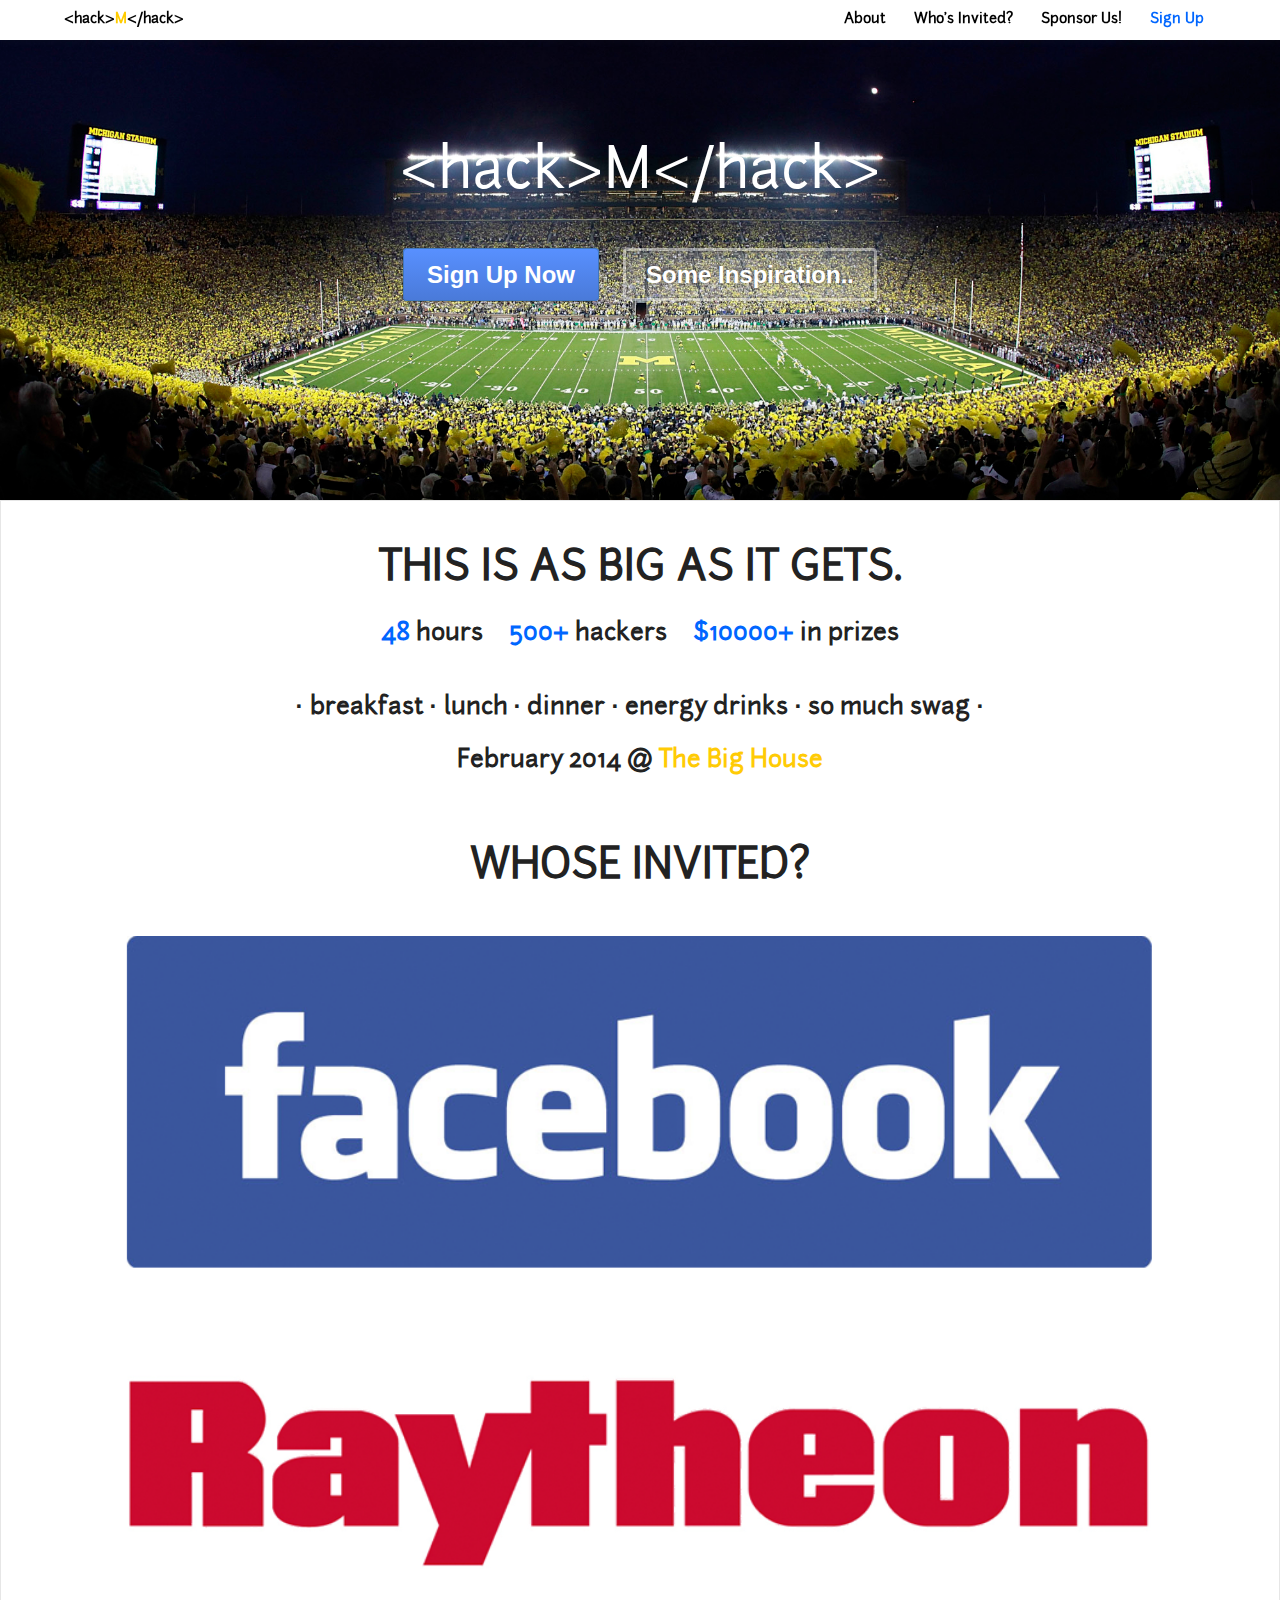
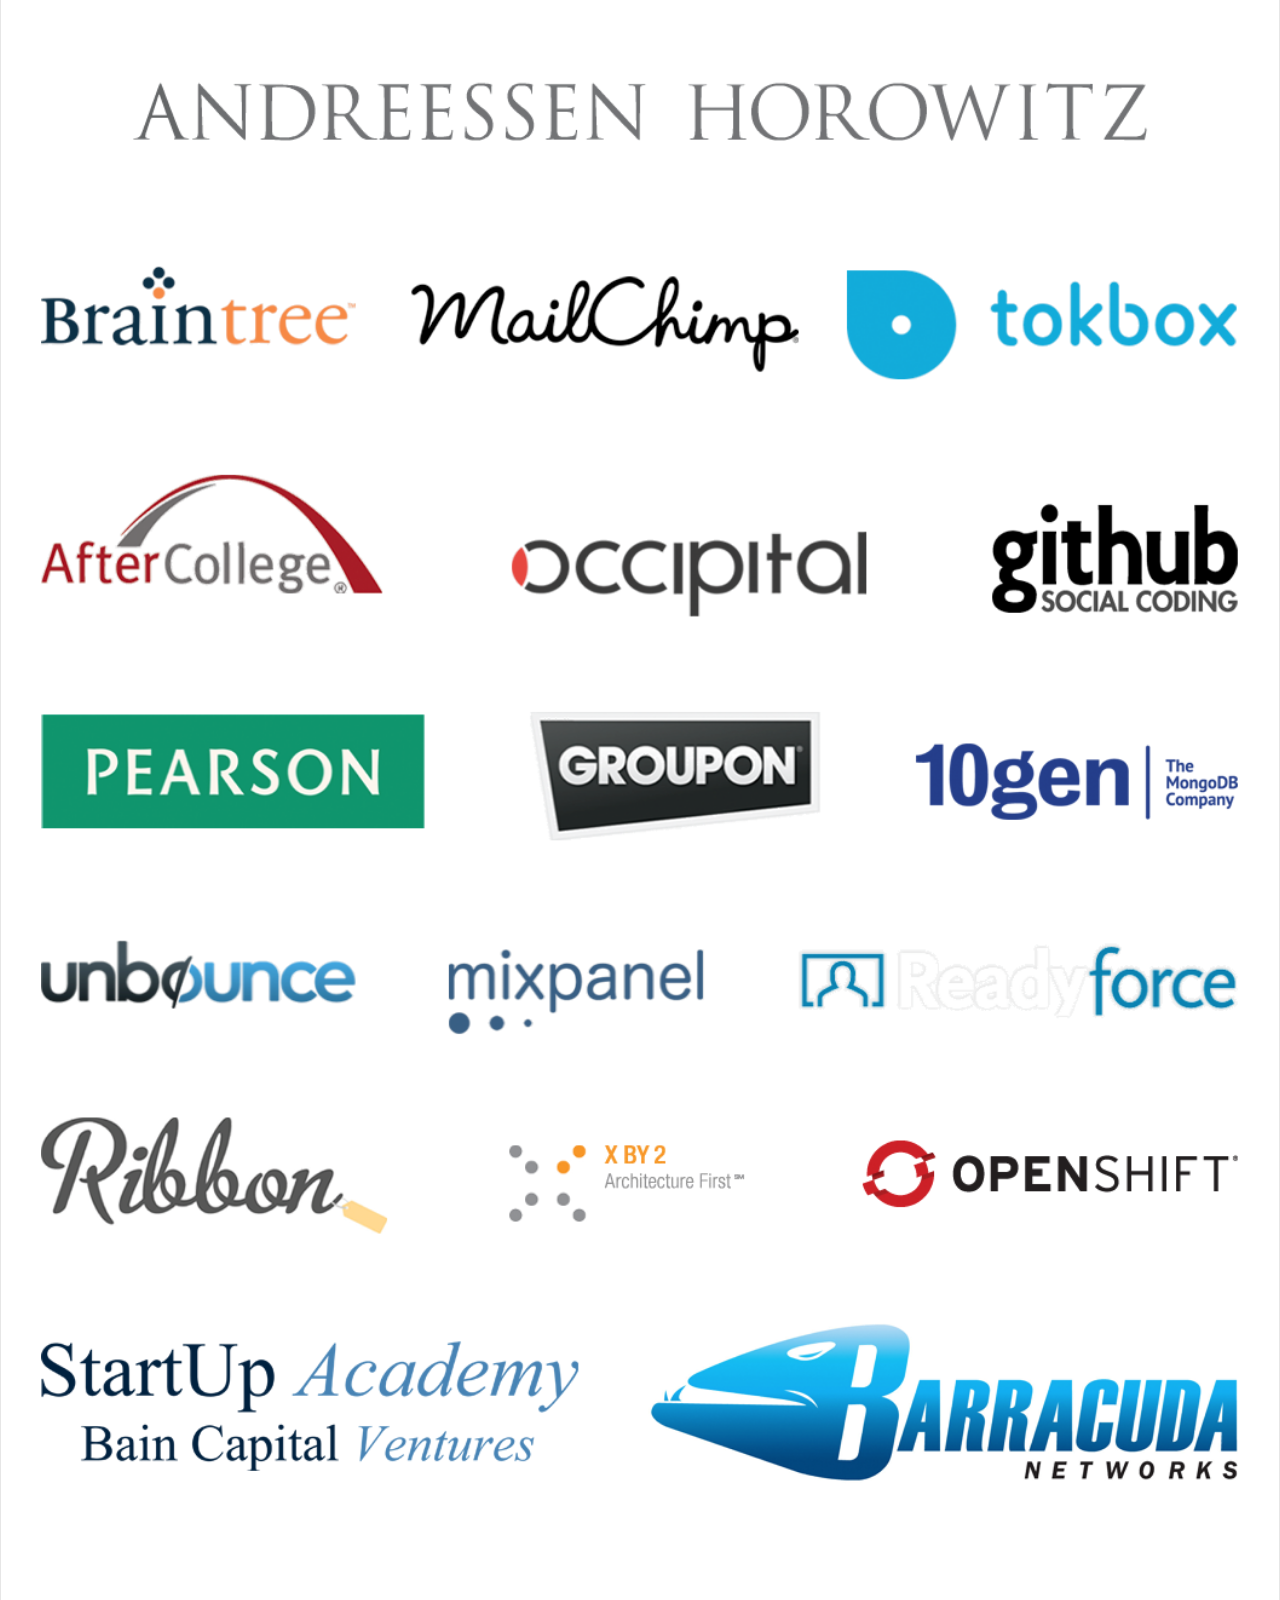
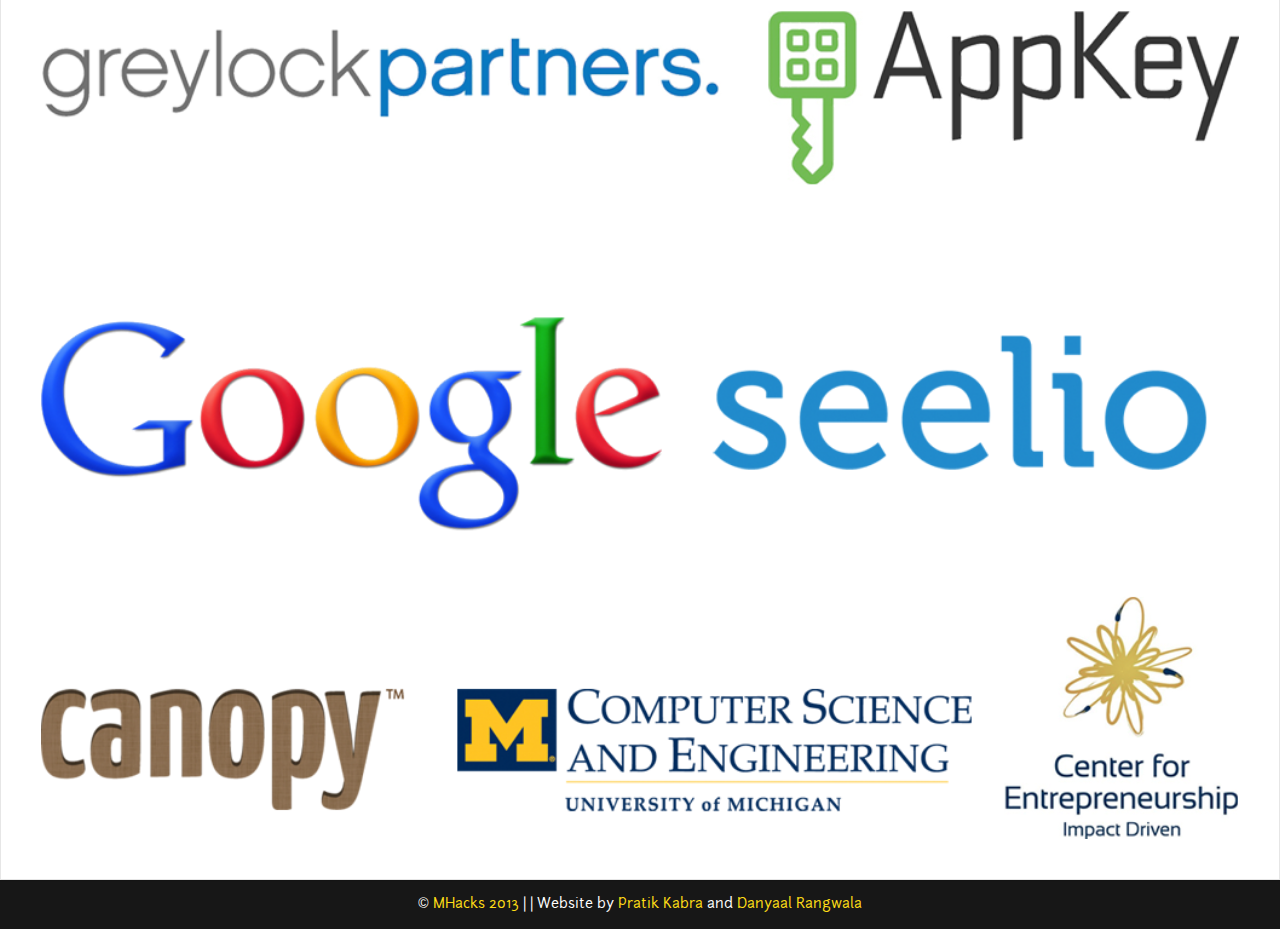
<file: mobile.html>
<!DOCTYPE html>
<!--[if lt IE 7]>      <html class="no-js lt-ie9 lt-ie8 lt-ie7"> <![endif]-->
<!--[if IE 7]>         <html class="no-js lt-ie9 lt-ie8"> <![endif]-->
<!--[if IE 8]>         <html class="no-js lt-ie9"> <![endif]-->
<!--[if gt IE 8]><!--> <html class="no-js"> <!--<![endif]-->
    <head>
        <meta charset="utf-8">
        <meta http-equiv="X-UA-Compatible" content="IE=edge,chrome=1">
        <title>Venture Expo</title>
        <meta name="description" content="">
        <meta name="viewport" content="width=device-width">
        <link href='http://fonts.googleapis.com/css?family=Cabin:400,600' rel='stylesheet' type='text/css'>
        <link rel="stylesheet" href="css/normalize.css">
        <link rel="stylesheet" href="css/mobile.css">
        <link rel="stylesheet" href="css/jquery.mCustomScrollbar.css">
        <script src="js/vendor/modernizr-2.6.2.min.js"></script>
        
        <!-- start Mixpanel --><script type="text/javascript">(function(e,b){if(!b.__SV){var a,f,i,g;window.mixpanel=b;a=e.createElement("script");a.type="text/javascript";a.async=!0;a.src=("https:"===e.location.protocol?"https:":"http:")+'//cdn.mxpnl.com/libs/mixpanel-2.2.min.js';f=e.getElementsByTagName("script")[0];f.parentNode.insertBefore(a,f);b._i=[];b.init=function(a,e,d){function f(b,h){var a=h.split(".");2==a.length&&(b=b[a[0]],h=a[1]);b[h]=function(){b.push([h].concat(Array.prototype.slice.call(arguments,0)))}}var c=b;"undefined"!==
        typeof d?c=b[d]=[]:d="mixpanel";c.people=c.people||[];c.toString=function(b){var a="mixpanel";"mixpanel"!==d&&(a+="."+d);b||(a+=" (stub)");return a};c.people.toString=function(){return c.toString(1)+".people (stub)"};i="disable track track_pageview track_links track_forms register register_once alias unregister identify name_tag set_config people.set people.increment people.append people.track_charge people.clear_charges people.delete_user".split(" ");for(g=0;g<i.length;g++)f(c,i[g]);b._i.push([a,
        e,d])};b.__SV=1.2}})(document,window.mixpanel||[]);
        mixpanel.init("119619f033e6dac7e2dc10c1a3cd37f2");</script><!-- end Mixpanel -->
    </head>
    <body>
    
    
        <!--[if lt IE 9]>
            <p class="chromeframe">You are using an <strong>outdated</strong> browser. Please <a href="http://browsehappy.com/">upgrade your browser</a> or <a href="http://www.google.com/chromeframe/?redirect=true">activate Google Chrome Frame</a> to improve your experience.</p>
        <![endif]-->

        <nav id="navbar">
            <div class="wrapper">
                <a href="#head" class="logo" style="color:#000;">&lt;hack&gt;<span style="color:#ffcc00;">M</span>&lt;/hack&gt;</a>
                <ul class="nav" id="mainnav">
                    <li><a href="#what">About</a></li>
                    <li><a href="#sponsors">Who's Invited?</a></li>
                    <li><a href="#">Sponsor Us!</a></li>
                    <li><a href="#" id="sign-up">Sign Up</a></li>
                </ul>
            </div>
        </nav>

        <div id="main-content">
            <div id="head">
                <div class="title">
                    <div id="logo">
                        <a href="#">&lt;hack&gt;M&lt;/hack&gt;</a>
                    </div>
                    <div id="info">
                        <a class="button-blue" href="javascript:void(0);">Sign Up Now</a>
                        <a class="button-clear venue-button" onClick="hideVideo();" style="margin-left:20px;" href="http://www.youtube.com/watch?feature=player_detailpage&v=4wRsEPcR60I&t=302">Some Inspiration..</a>
                    </div>
                </div>
            </div>

            <div id="content">
                <div class="container">
                    <div class="row clearfix">
                        <h1>This is as big as it gets.</h1>
                        <div id="what" class="row_12 clearfix">
                            <div class="grid_12">
                                <h2>
                                    <span class="mega" style="margin-left:0;">48</span> hours
                                    <span class="mega">500+</span> hackers
                                    <span class="mega">$10000+</span> in prizes
                                </h2>
                            </div>
                        </div>
                        <div class="row_12 clearfix">
                            <div class="grid_12">
                                <h2>&middot; breakfast &middot; lunch &middot; dinner &middot; energy drinks &middot; so much swag &middot;</h2>
                                <h2>February 2014 @ <span style="color:#ffcb05;">The Big House</span></h2> 
                            </div>
                        </div>
                        <div id="sponsors" class="row_12 clearfix">
                            <h1 style="margin: 40px 0;">Whose Invited?</h1>
                            <div class="grid_12">
                                <img src="img/companies/facebook.png" class="company-logo" />
                            </div>
                        </div>
                    </div>
                </div>
            </div>

            <div id="footer">
                <div class="container">
                    <p>&copy; <a href="#">MHacks 2013</a> | | Website by <a href="http://kabra.com" target="_blank">Pratik Kabra</a> and <a href="http://www.thedanyaal.com" target="_blank">Danyaal Rangwala</a></p>
                </div>
            </div>
        </div>

		<!-- Le Scripts -->
		<script src="js/vendor/jquery-1.9.0.min.js"></script>
        <script src="js/mobilemain.js"></script>

    </body>
</html>
</file>
<file: css/mobile.css>
/*
 * HTML5 Boilerplate
 *
 * What follows is the result of much research on cross-browser styling.
 * Credit left inline and big thanks to Nicolas Gallagher, Jonathan Neal,
 * Kroc Camen, and the H5BP dev community and team.
 */

/* ==========================================================================
   Base styles: opinionated defaults
   ========================================================================== */

html,
button,
input,
select,
textarea {
    color: #222;
}

body {
    font-size: 14px;
    line-height: 1.4;
}

/*
 * Remove text-shadow in selection highlight: h5bp.com/i
 * These selection declarations have to be separate.
 * Customize the background color to match your design.
 */

::-moz-selection {
    background: #b3d4fc;
    text-shadow: none;
}

::selection {
    background: #b3d4fc;
    text-shadow: none;
}

/*
 * A better looking default horizontal rule
 */

hr {
    display: block;
    height: 1px;
    border: 0;
    border-top: 1px solid #ccc;
    margin: 1em 0;
    padding: 0;
}

/*
 * Remove the gap between images and the bottom of their containers: h5bp.com/i/440
 */

img {
    vertical-align: middle;
}

/*
 * Remove default fieldset styles.
 */

fieldset {
    border: 0;
    margin: 0;
    padding: 0;
}

/*
 * Allow only vertical resizing of textareas.
 */

textarea {
    resize: vertical;
}

a,
a:visited {
	text-decoration: none;
	color:#000;
}

/* ==========================================================================
   Chrome Frame prompt
   ========================================================================== */

.chromeframe {
    margin: 0.2em 0;
    background: #ccc;
    color: #000;
    padding: 0.2em 0;
}

/* ==========================================================================
   Fonts
   ========================================================================== */
@font-face {
    font-family: 'Junction';
    src: url('../fonts/Junction-webfont.eot');
    src: url('../fonts/Junction-webfont.eot?#iefix') format('embedded-opentype'),
         url('../fonts/Junction-webfont.woff') format('woff'),
         url('../fonts/Junction-webfont.ttf') format('truetype'),
         url('../fonts/Junction-webfont.svg#Junction-webfont') format('svg');
    font-weight: normal;
    font-style: normal;

}

/* SOURCE CODE PRO */
@import url(http://fonts.googleapis.com/css?family=Source+Code+Pro:200,300,400,500,600,700,900);

/* ROBOTO */
@import url(http://fonts.googleapis.com/css?family=Roboto:400,100,100italic,300,300italic,900italic,900,700italic,700,500italic,400italic,500);


/* ==========================================================================
   Author's custom styles
   ========================================================================== */

/* Layout */
body{
	font-family: 'Junction', sans-serif;
	background:#fafafa;
}

.container{
	width:100%;
	background:transparent;
}

.row{
	min-height:600px;
	margin:0 auto;
	background:#fff;
	padding:40px;
}

/* Text Styles */
h1,
h2,
h3,
h4,
h5{
	font-weight:600;
}

p{
	font-weight:200;
	font-size:14px;
	text-align:center;
}

h1{
	font-family: 'Source Code Pro', sans-serif;
	font-size:44px;
	text-align:center;
}
h2{
	font-size:24px;
	text-align:center;
}
h3{
	font-size:20px;
}

a.button-blue{
	font-family: 'Source Code Pro', sans-serif;
	font-weight:bold;
	color:#fff;
	padding:12px 23px;
	background: #5890ff;
	background: -webkit-gradient(linear, center top, center bottom, from(#5890ff), to(#4a7ad9));
	background: -webkit-linear-gradient(#5890ff, #4a7ad9);
	background: -moz-linear-gradient(#5890ff, #4a7ad9);
	background: -ms-linear-gradient(#5890ff, #4a7ad9);
	background: -o-linear-gradient(#5890ff, #4a7ad9);
	border: 1px solid #4177bb;
	-webkit-box-shadow: 0 1px 1px rgba(0,0,0,0.3);
	-moz-box-shadow: 0 1px 1px rgba(0,0,0,0.3);
	box-shadow: 0 1px 1px rgba(0,0,0,0.3);
	border-radius: 4px;
	cursor: pointer;
}

a.button-blue:hover {
	background: -webkit-gradient(linear, center top, center bottom, from(#6e9ffc), to(#4d7dd6));
	background: -webkit-linear-gradient(#6e9ffc, #4d7dd6);
	background: -moz-linear-gradient(#6e9ffc, #4d7dd6);
	background: -ms-linear-gradient(#6e9ffc, #4d7dd6);
	background: -o-linear-gradient(#6e9ffc, #4d7dd6);
	text-decoration: none;
}

a.button-blue:active {
	background: -webkit-gradient(linear, center top, center bottom, from(#5387e8), to(#558aed));
	background: -webkit-linear-gradient(#5387e8, #558aed);
	background: -moz-linear-gradient(#5387e8, #558aed);
	background: -ms-linear-gradient(#5387e8, #558aed);
	background: -o-linear-gradient(#5387e8, #558aed);
}

a.button-clear {
	font-family: 'Source Code Pro', sans-serif;
	color: #fff;
	font-weight:bold;
	border-width: 3px;
	padding: 10px 20px;
	background: rgba(255,255,255,0.2);
	border: 3px solid rgba(255,255,255,0.35);
	-webkit-box-shadow: inset 0 0 5px rgba(0,0,0,0.3);
	-moz-box-shadow: inset 0 0 5px rgba(0,0,0,0.3);
	box-shadow: inset 0 0 5px rgba(0,0,0,0.3);
	cursor: pointer;
	-webkit-border-radius: 4px;
	-moz-border-radius: 4px;
	border-radius: 4px;
	text-shadow: 0 0 4px rgba(0,0,0,0.4);
}

a.button-clear:hover {
	background: rgba(0,0,0,0.5);
	border-color: #bbb;
	-webkit-box-shadow: none;
	-moz-box-shadow:none;
	box-shadow: none;
	text-decoration: none;
}

a.button-clear:active {
	background: rgba(0,0,0,0.6);
	border-color: #fff;
	-webkit-box-shadow: none;
	-moz-box-shadow:none;
	box-shadow: none
}

/* Navbar */
#navbar {
	position:fixed;
	top:0;
	font-family: 'Junction', sans-serif;
	font-weight:600;
	width:100%;
	height:40px;
	text-align:center;
	background: #fff;
	-webkit-box-shadow:0 2px 7px rgba(20,24,35,0.25);
	-moz-box-shadow:0 2px 7px rgba(20,24,35,0.25);
	box-shadow:0 2px 7px rgba(20,24,35,0.25);
	z-index:100;
}

#navbar .wrapper {
	width:90%;
	margin:10px auto;
}

#navbar .wrapper a.logo {
	float:left;
	color:#0066ff;
}

.nav {
	float:right;
	margin:0;
	padding:0;
}

.nav li{
	list-style:none;
	display:inline;
	padding:0px 10px;
}

.nav a{
	font-size:14px;
	color:#000;
	padding: 0 2px 10px 2px;
}

.nav a:hover {
	opacity: 0.7;
	border-bottom: 4px solid #0066ff;
}

.nav a.active{
	color:#0066ff;
	border-bottom: 4px solid #0066ff;
}

#sign-up {
	color:#0066ff;
}

#sign-up:hover {
	border-bottom: 4px solid #ffcc00;
}

/* Header */
#head{
	width:100%;
	overflow:hidden;
	color:#fff;
	font-family: 'Junction', sans-serif;
	min-height:500px;
	background:url('../img/bighouse.jpg') no-repeat;
	background-position: center;
	background-size:cover;
}

#background-video{
	position:relative;
	width:100%;
	left:0;
	z-index:0;
}

#head .title{
	padding:40px;
	margin-top:50px;
}

#head #logo a {
	font-size:56px;
	color:#fff;
	padding:20px 20px;
	line-height: 3;
}

#head .title{
	text-align:center;
}

#head .title h3{
	font-weight:400;
}

#head #info {
	margin:0 auto;
}

#head #info a {
	font-size:24px;
}

/* Main Content */
#content {
	position: relative;
	z-index:10;
}

#content h1{
	font-size:41px;
	font-family: 'Junction', sans-serif;
	text-transform: uppercase;
	margin:0;
}

#content .row {
	-webkit-box-shadow: 0 1px 1px rgba(0,0,0,0.1);
	-moz-box-shadow: 0 1px 1px rgba(0,0,0,0.1);
	box-shadow: 0 1px 1px rgba(0,0,0,0.1);
	border:1px solid #e6e6e6;
}

#content span.mega {
	margin-left:20px;
	font-size:24px;
	color:#0066ff;
}

#content img.company-logo {
	width:100%;
}

/* Footer */
#footer .container{
	padding:1px 0;
	background:#171717;
	color:#fff;
}

#footer{
	text-align:center;
}

#footer a{
	color:#ffde16;
}

/* ==========================================================================
   Helper classes
   ========================================================================== */

/*
 * Image replacement
 */

.ir {
    background-color: transparent;
    border: 0;
    overflow: hidden;
    /* IE 6/7 fallback */
    *text-indent: -9999px;
}

.ir:before {
    content: "";
    display: block;
    width: 0;
    height: 150%;
}

/*
 * Hide from both screenreaders and browsers: h5bp.com/u
 */

.hidden {
    display: none !important;
    visibility: hidden;
}

/*
 * Hide only visually, but have it available for screenreaders: h5bp.com/v
 */

.visuallyhidden {
    border: 0;
    clip: rect(0 0 0 0);
    height: 1px;
    margin: -1px;
    overflow: hidden;
    padding: 0;
    position: absolute;
    width: 1px;
}

/*
 * Extends the .visuallyhidden class to allow the element to be focusable
 * when navigated to via the keyboard: h5bp.com/p
 */

.visuallyhidden.focusable:active,
.visuallyhidden.focusable:focus {
    clip: auto;
    height: auto;
    margin: 0;
    overflow: visible;
    position: static;
    width: auto;
}

/*
 * Hide visually and from screenreaders, but maintain layout
 */

.invisible {
    visibility: hidden;
}

/*
 * Clearfix: contain floats
 *
 * For modern browsers
 * 1. The space content is one way to avoid an Opera bug when the
 *    `contenteditable` attribute is included anywhere else in the document.
 *    Otherwise it causes space to appear at the top and bottom of elements
 *    that receive the `clearfix` class.
 * 2. The use of `table` rather than `block` is only necessary if using
 *    `:before` to contain the top-margins of child elements.
 */

.clearfix:before,
.clearfix:after {
    content: " "; /* 1 */
    display: table; /* 2 */
}

.clearfix:after {
    clear: both;
}

/*
 * For IE 6/7 only
 * Include this rule to trigger hasLayout and contain floats.
 */

.clearfix {
    *zoom: 1;
}

/* ==========================================================================
   EXAMPLE Media Queries for Responsive Design.
   Theses examples override the primary ('mobile first') styles.
   Modify as content requires.
   ========================================================================== */

@media only screen and (min-width: 1280px) {
    /* Style adjustments for viewports that meet the condition */

}

@media only screen and (min-width: 35em) {
    /* Style adjustments for viewports that meet the condition */
}

@media print,
       (-o-min-device-pixel-ratio: 5/4),
       (-webkit-min-device-pixel-ratio: 1.25),
       (min-resolution: 120dpi) {
    /* Style adjustments for high resolution devices */
}

/* ==========================================================================
   Print styles.
   Inlined to avoid required HTTP connection: h5bp.com/r
   ========================================================================== */

@media print {
    * {
        background: transparent !important;
        color: #000 !important; /* Black prints faster: h5bp.com/s */
        box-shadow: none !important;
        text-shadow: none !important;
    }

    a,
    a:visited {
        text-decoration: underline;
    }

    a[href]:after {
        content: " (" attr(href) ")";
    }

    abbr[title]:after {
        content: " (" attr(title) ")";
    }

    /*
     * Don't show links for images, or javascript/internal links
     */

    .ir a:after,
    a[href^="javascript:"]:after,
    a[href^="#"]:after {
        content: "";
    }

    pre,
    blockquote {
        border: 1px solid #999;
        page-break-inside: avoid;
    }

    thead {
        display: table-header-group; /* h5bp.com/t */
    }

    tr,
    img {
        page-break-inside: avoid;
    }

    img {
        max-width: 100% !important;
    }

    @page {
        margin: 0.5cm;
    }

    p,
    h2,
    h3 {
        orphans: 3;
        widows: 3;
    }

    h2,
    h3 {
        page-break-after: avoid;
    }
}
</file>
